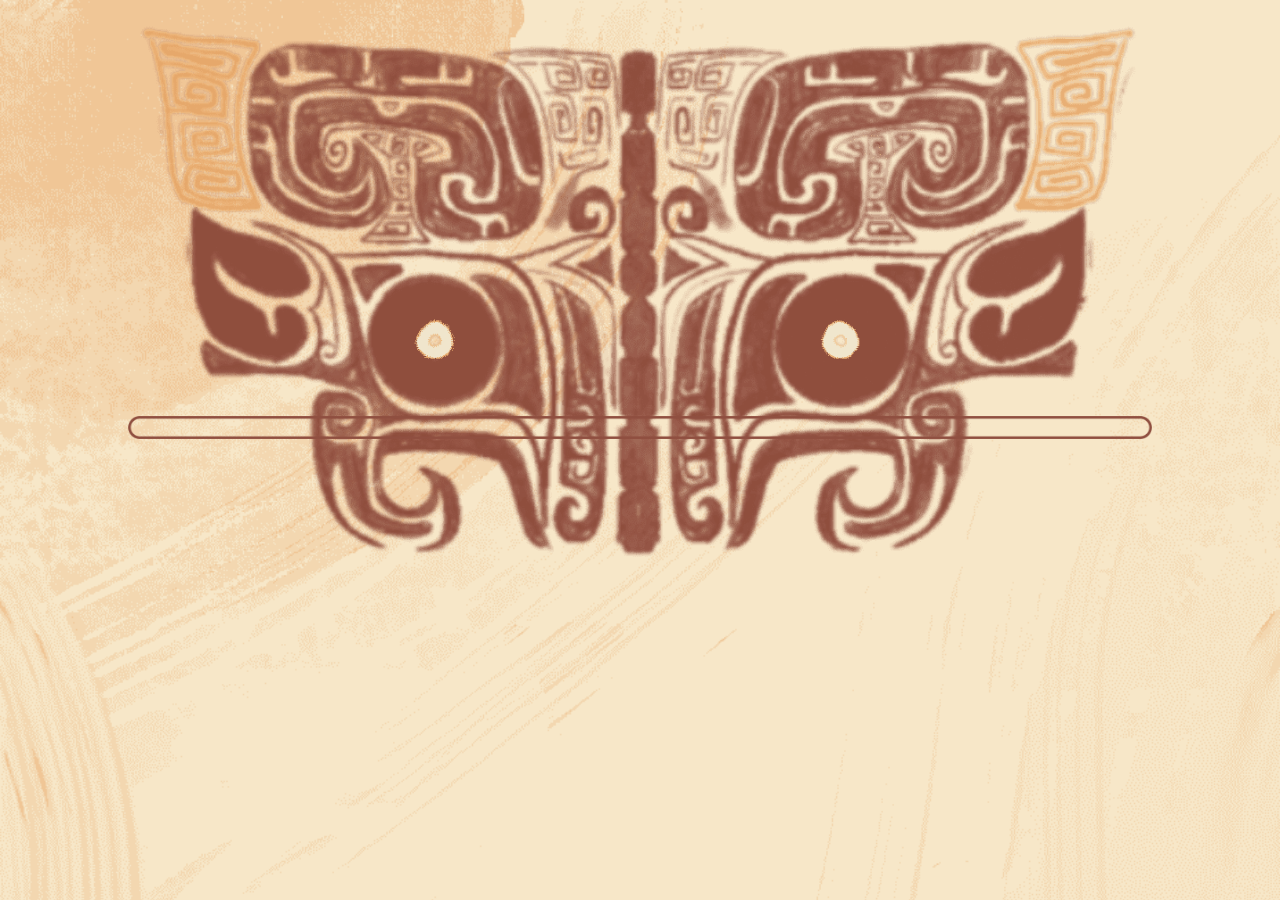
<file: index.html>
<!DOCTYPE html>
<html lang="en">
<head>
    <meta charset="UTF-8">
    <meta http-equiv="X-UA-Compatible" content="IE=edge">
    <meta name="viewport" content="width=device-width, initial-scale=1.0">
    <title> 海丝之路 </title>

    <style>
    	#main{
			position: absolute;
			top: 0;
			left: 0;
			width: 100%;
			height: 100%;
			/* display: none; */
			overflow: hidden;
			-webkit-background-size: cover !important;
			-moz-background-size: cover !important;
			-o-background-size: cover !important;
			background-size: cover !important;
			/* width:100%;
    		height:100%;
    		margin:auto; */
			/* text-align: center; */
    		background:url("res_index/bg.png") no-repeat;   		
    	}
		
		
		
		/* #text_1{
			position: absolute;
			margin:auto;
			
		} */
		
		#progress_empty{
			position: absolute;
			left: 0;
			right: 0;
			top: -5%;
			bottom: 0;
			margin: auto;
			z-index: 2;
			width: 80%;
			/* height: 100%; */
			
			align-items: center;
			
		}
		#progress_full{
			position: absolute;
			left: 0;
			right: 0;
			top: -5%;
			bottom: 0;
			margin: auto;
			z-index: 1;
			width: 80%;
			/* height: 100%; */
			transform: scaleX(0);
			align-items: center;
			transition:all 3.5s ease;
		}
		
		#icon{
			position: absolute;
			left: 0;
			right: 0;
			top: -32%;
			bottom: 0;
			margin: auto;
			z-index: 1;
			width: 100%;
			/* height: 100%; */
			/* ransform: scaleX(0); */
			align-items: center;
		}
		
		#open_1{
			position: absolute;
			left: 0;
			right: 0;
			top: 0;
			bottom: 0;
			margin: auto;
			z-index: 2;
			width: 100%; 
			height: 100%;
			
			align-items: center;
			display: none;
		}
		#open_2{
			position: absolute;
			left: 0;
			right: 0;
			top: 0;
			bottom: 0;
			margin: auto;
			z-index: 1;
			width: 100%; 
			height: 100%;			
			align-items: center;
			display: none;
		}
		
		#open_3{
			position: absolute;
			left: 0;
			right: 0;
			top: 0;
			bottom: 0;
			margin: auto;
			z-index: 1;
			width: 100%; 
			height: 100%;			
			align-items: center;
			display: none;
		}
		
    </style>
    <link rel="stylesheet" href="css/main.css" type="text/css">
	<script type="text/javascript">
				
	           function change_1(){
					//alert(document.getElementsByClassName("progress_full").;
					document.getElementById("progress_full").style.transform="scaleX(1)";
					setTimeout("clear()", 3600);
	           }
			   
			   function clear(){
				   for(var i =0;i<document.getElementsByClassName("part_1").length;i++){
					   document.getElementsByClassName("part_1")[i].style.display="none";
				   }
				   
				   // document.getElementById("main").style.display="none";
					document.getElementById("open_1").style.display="inline";
			   }
			   
			   function change_2(){
				   // alert("1");
				   document.getElementById("open_1").style.display="none";
				   // document.getElementById("main").style.background="none";
				   document.getElementById("open_2").style.display="inline";
				   // document.getElementById("open_2").style.zIndex=3;
				   setTimeout("change_3()", 1100);
			   }
			   
			   function change_3(){
				   document.getElementById("main").style.background="url('res_index/finish.png') no-repeat";
				   document.getElementById("open_2").style.display="none";
				    
				   document.getElementById("open_3").style.display="inline";
				   setTimeout(run_game(),2000);
			   }
			
				function  run_game(){
					location.replace("game_1.html");
				}
	          // function reset(){
	          //   document.getElementsByClassName('progress_full')[0].style.transform="scaleX(0)";
	          // }
	         
	</script>
</head>
<body>
    <div id="main">
		<!-- <img src="res/bg.png"  class="bg" /> -->
		<img src="res_index/progress_empty.png"  id="progress_empty" class="part_1"/>
		<img src="res_index/progress_full.png"  id="progress_full" class="part_1"/>
		<img src="res_index/icon.png"  id="icon" class="part_1" onclick="change_1()"/>
		<img src="res_index/open_1.png"  id="open_1" class="part_2" onclick="change_2()"/>
		<img src="res_index/open_2.gif" id="open_2" class="part_2"/>
		<img src="res_index/open_3.gif" id="open_3" class="part_3" />
    	<!-- <h1 id="text_1" class="part_1">网页布局-图片设为背景</h1> -->
    	
    	</div>
    </div>
</body>
</html>
</file>
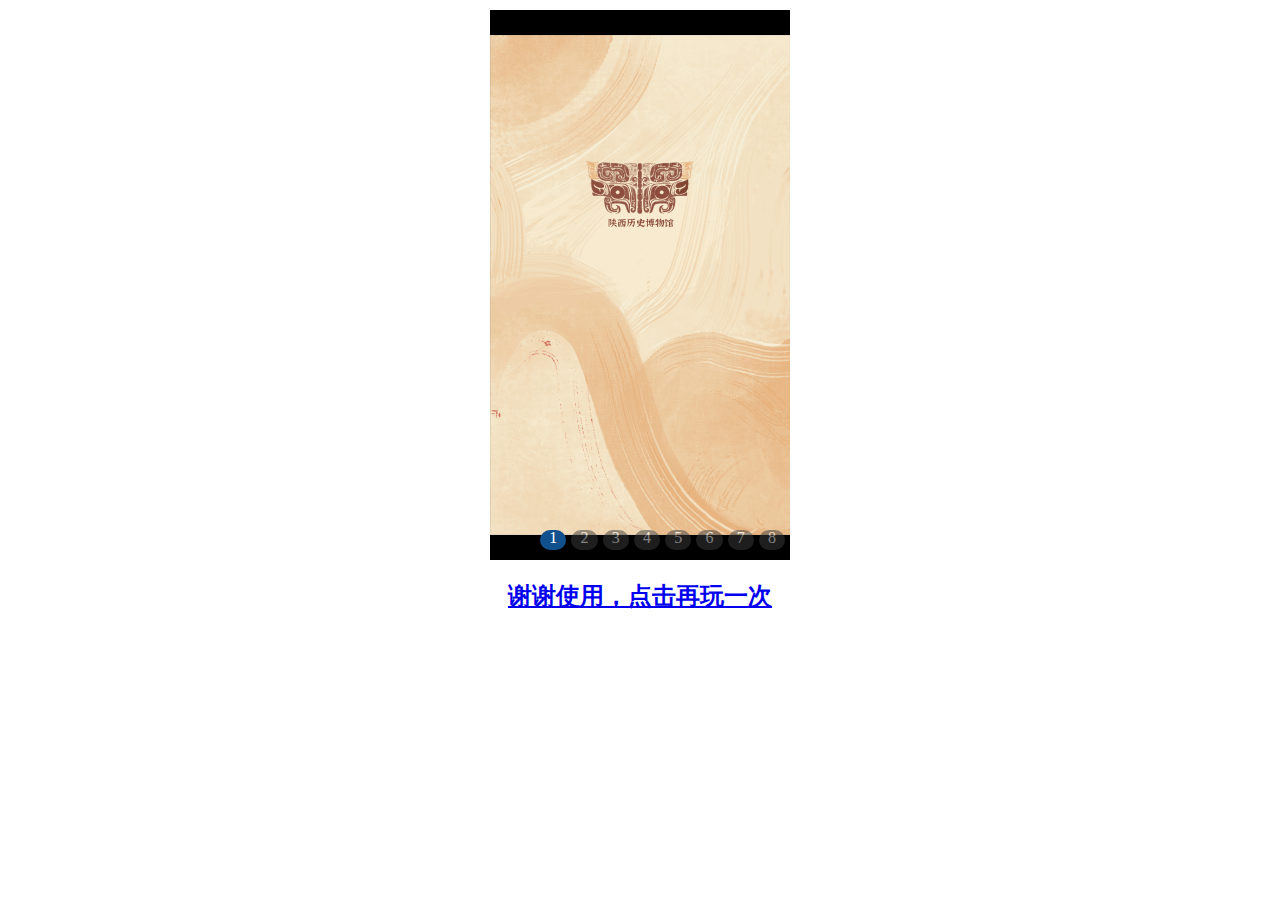
<file: End.html>
<!DOCTYPE html>
<html lang="en">
<head>
	<meta name="viewport" content="width=device-width,initial-scale=1.0,maximum-scale=1.0,minimum-scale=1.0,user-scalable=no">

    <meta charset="UTF-8">
    <title>结束页面</title>
    <style type="text/css">
        #txt{
            text-align: center;
            justify-items: center;

        }
        #txt1{
            text-align: center;
            justify-items: center;
            font-size: 30px;
            margin: 0 35%;
        }
        .btn_list
        {
            position: absolute;
            bottom: 10px;
            width:100%;
        }
        #view_box
        {
            position:relative;

            width:300px;
            height:550px;
            margin:10px auto;

            background-color:#000000;
            background-image:url("res/js0.png");
            background-position:center;
            background-repeat:no-repeat;
            background-size:300px 500px;
        }
        ul{
            list-style-type:none;
            width:250px;
            margin:0px auto;

            display:flex;
            align-items:center;
        }
        li{
            background-color:#3D3D3D;
            color:#ffffff;

            width:30px;
            height:20px;
            line-height:15px;
            margin-left:5px;
            text-align:center;

            border-radius:30px;
            cursor:pointer;
            opacity:0.5;
        }
        li:nth-of-type(1){
            background-color:#10508D;
            opacity:1;
        }
    </style>

    <script type="text/javascript">
        var index = 1;//图片id
        window.onload = function(){

            //给li添加鼠标点击事件
            for(var i=1;i<=8;i++){
                document.getElementById("li"+i).onclick = function(){
                    index = this.innerHTML;
                    setAnimate();
                }
            }
            //添加滚轮事件
            document.addEventListener('DOMMouseScroll',mousewheel,false);//firefox
            window.onmousewheel = mousewheel;//chrome

            //移动端触屏
            var startX, startY;
            document.addEventListener('touchstart',function (e) {
                //开始触屏
                startX = e.changedTouches[0].pageX;
                startY = e.changedTouches[0].pageY;
            }, false);
            document.addEventListener('touchend',function (e) {
                //结束触屏
                var endX, endY;
                endX = e.changedTouches[0].pageX;
                endY = e.changedTouches[0].pageY;

                if(endX > startX){
                    index--;//向左
                }
                else if(endX < startX){
                    index++;//向右
                }
                setAnimate();
            },false);
        }

        //滚轮事件调用函数
        function mousewheel(e){
            e.preventDefault();//通知浏览器不执行默认的动作

            if(e.wheelDelta){
                //IE/Opera/Chrome
                if(e.wheelDelta < 0){
                    //下
                    index++;
                }
                else{
                    //上
                    index--;
                }
            }
            else if(e.detail){
                //Firefox
                if(e.detail < 0){
                    //上
                    index--;
                }
                else{
                    //下
                    index++;
                }
            }
            setAnimate();
        }

        //切换图片
        function setAnimate(){
            if(index > 8){
                index = 8;
            }
            if(index < 1){
                index = 1;
            }

            //设置view_box背景图片
            document.getElementById("view_box").style.backgroundImage = "url('res/js"+(index-1)+".png')";

            //设置li背景色
            for(var i=1;i<=8;i++){
                document.getElementById("li"+i).style.backgroundColor = "#3D3D3D";
                document.getElementById("li"+i).style.opacity = 0.5;
            }
            document.getElementById("li"+index).style.backgroundColor = "#10508D";
            document.getElementById("li"+index).style.opacity = 1;
        }

    </script>
</head>
<body>



<div id="view_box">
    <div class="btn_list">
        <ul>
            <li id="li1">1</li>
            <li id="li2">2</li>
            <li id="li3">3</li>
            <li id="li4">4</li>
            <li id="li5">5</li>
            <li id="li6">6</li>
            <li id="li7">7</li>
            <li id="li8">8</li>
        </ul>

    </div>


</div>
    <div id="txt">
        <h2><a href="main.html">谢谢使用，点击再玩一次</a></h2>
    </div>



</body>
</html>
</file>
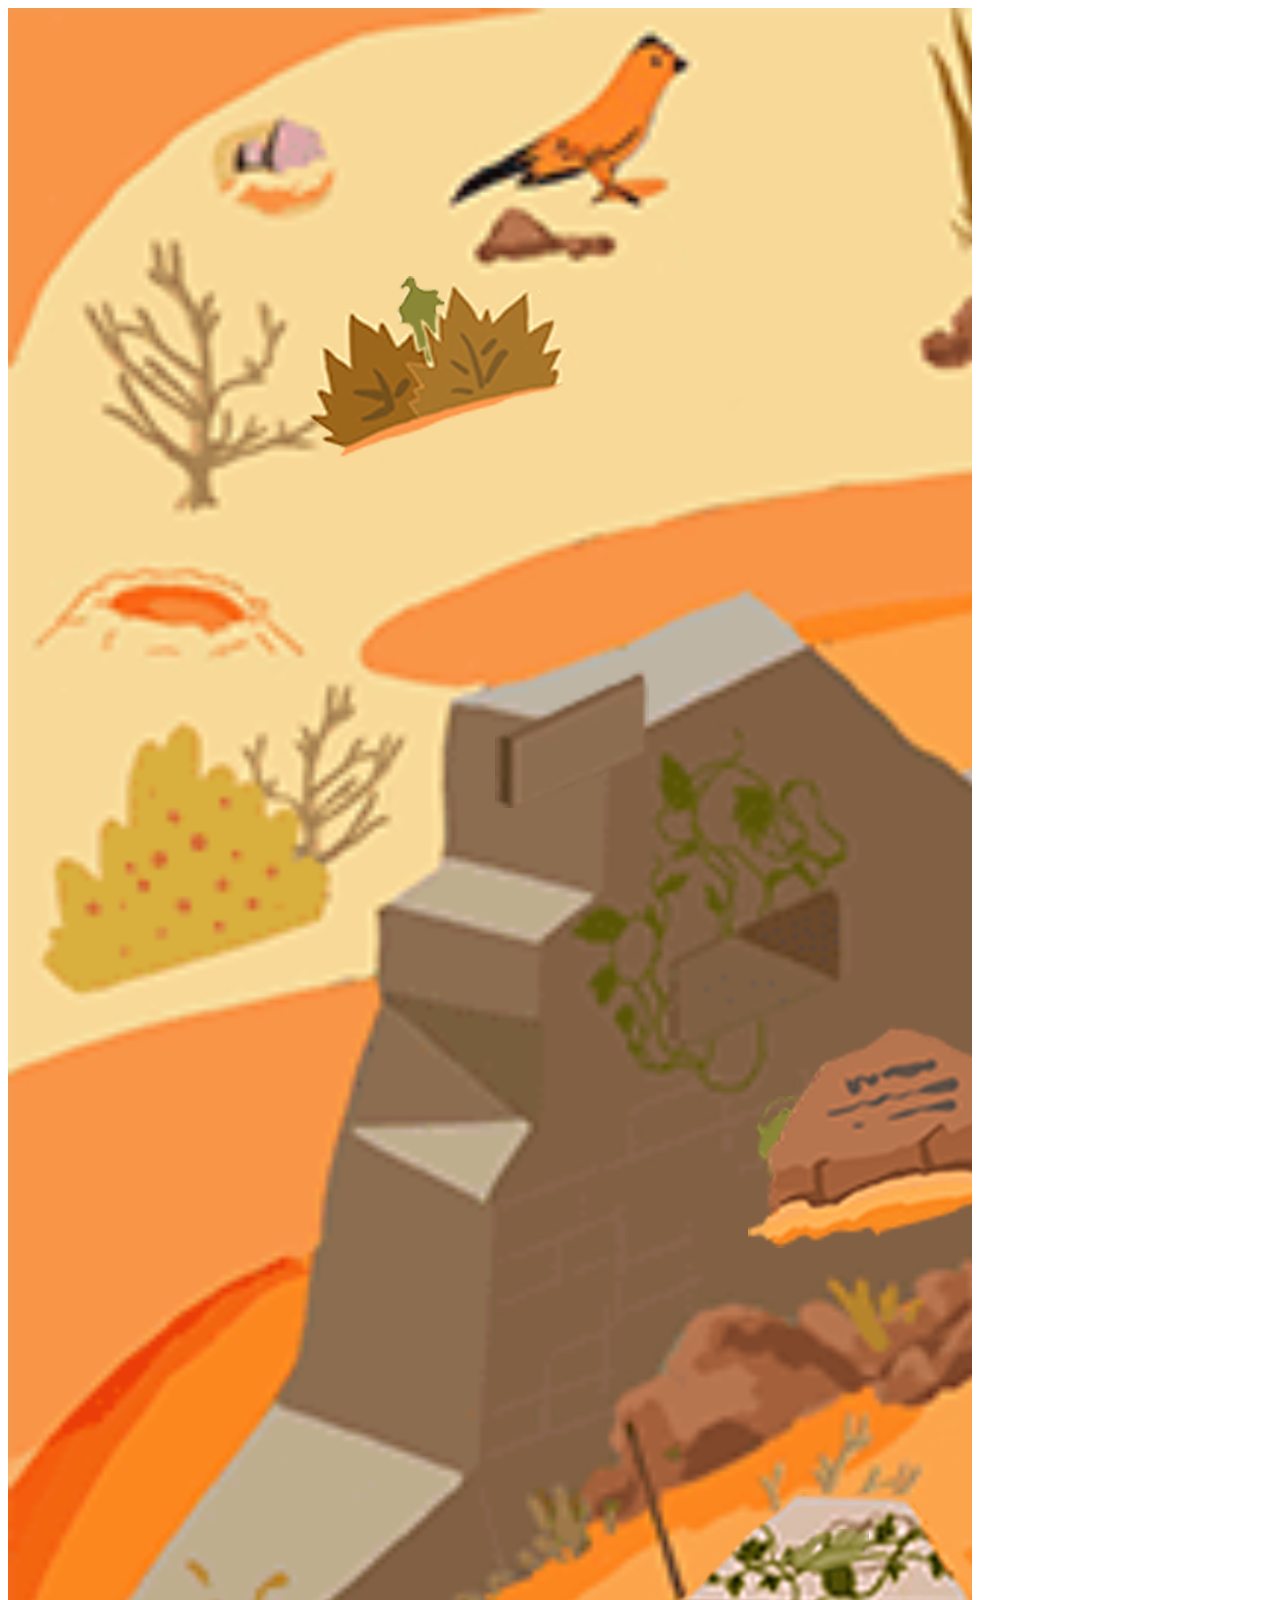
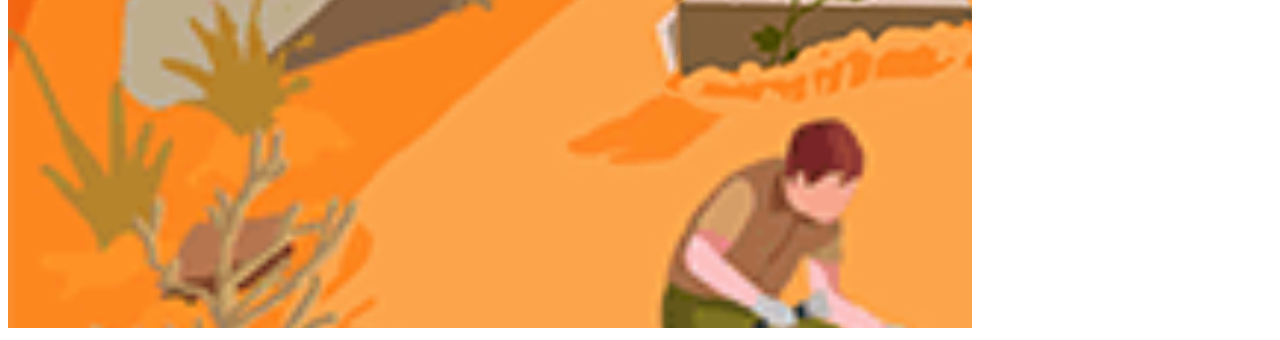
<file: game_1.html>
<!DOCTYPE html>
<html>
	<head>
		<meta charset="utf-8" />
		<title>寻宝游戏</title>
		<style>
		</style>
	</head>
	
	<script src="js/pixi.min.js"></script>
	<body>
		<script typec="text/javascript">
		var winWidth = 0;
		var winHeight = 0;
		function findDimensions() //函数：获取尺寸
		{
		//获取窗口宽度
		if (window.innerWidth)
		winWidth = window.innerWidth;
		else if ((document.body) && (document.body.clientWidth))
		winWidth = document.body.clientWidth;
		//获取窗口高度
		if (window.innerHeight)
		winHeight = window.innerHeight;
		else if ((document.body) && (document.body.clientHeight))
		winHeight = document.body.clientHeight;
		//通过深入Document内部对body进行检测，获取窗口大小
		if (document.documentElement  && document.documentElement.clientHeight && document.documentElement.clientWidth)
		{
		winHeight = document.body.clientHeight;
		winWidth = document.body.clientWidth;
		}
		//alert(winHeight+"\n"+winWidth);
		}
		
		findDimensions();
		
		
		var loading_flag=0;
		var count_flag_1=0;
		var bg_flag=0;
		var info_flag=0;
		var relics_count=0;
		
		
		var app = new PIXI.Application({width:964, height:1920, backgroundColor: 0xFFFFFF});
		document.body.appendChild(app.view);
		
		var container = new PIXI.Container();
		app.stage.addChild(container);
		container.x=0;
		container.y=0;
		container.scale.x=winWidth/1120;
		container.scale.y=winWidth/1120;
		

		var bg = new PIXI.Sprite.from("img/bg.png");
		bg.x=0;
		bg.y=0;
		bg.interactive = true;
		bg.scale.x=winWidth/242;
		bg.scale.y=winWidth/242;
		bg
		        .on('pointerdown',BgMove_1)
		        .on('pointerup', BgMove_2)
				.on('pointermove', BgMove_3);
		container.addChild(bg);
		
		var object_1 = new PIXI.Sprite.from("img/13.png");
		object_1.anchor.set(0.5,0.5);
		object_1.x=695;
		object_1.y=1000;
		object_1.scale.set(0.13);
		object_1.interactive = true;
		object_1.on("tap",transfer_1);
		container.addChild(object_1);
		
		
	
		var object_2 = new PIXI.Sprite.from("img/14.png");
		object_2.anchor.set(0.5,0.5);
		object_2.x=790;
		object_2.y=1000;
		object_2.scale.set(0.4);
		container.addChild(object_2);
		
		var object_3 = new PIXI.Sprite.from("img/9.png");
		object_3.anchor.set(0.5,0.5);
		object_3.x=2085;
		object_3.y=60;
		object_3.scale.set(0.3);
		container.addChild(object_3);
		
		var object_4 = new PIXI.Sprite.from("img/10.png");
		object_4.anchor.set(0.5,0.5);
		object_4.x=2095;
		object_4.y=58;
		object_4.scale.set(0.1);
		object_4.interactive = true;
		container.addChild(object_4);

		
		var object_6 = new PIXI.Sprite.from("img/15.png");
		object_6.anchor.set(0.5,0.5);
		object_6.x=365;
		object_6.y=288;
		object_6.scale.set(0.2);
		object_6.interactive = true;
		container.addChild(object_6);
		
		
		var object_5 = new PIXI.Sprite.from("img/16.png");
		object_5.anchor.set(0.5,0.5);
		object_5.x=385;
		object_5.y=317;
		object_5.scale.set(0.3);
		object_5.rotation=-0.05;
		container.addChild(object_5);
		
		
		
		var object_7 = new PIXI.Sprite.from("img/5.png");
		object_7.anchor.set(0.5,0.5);
		object_7.x=3415;
		object_7.y=300;
		object_7.scale.set(0.43);
		container.addChild(object_7);
		
		
		
		var object_8 = new PIXI.Sprite.from("img/6.png");
		object_8.anchor.set(0.5,0.5);
		object_8.x=3445;
		object_8.y=228;
		object_8.scale.set(0.12);
		object_8.interactive = true;
		container.addChild(object_8);
		
		
		var object_10 = new PIXI.Sprite.from("img/11.png");
		object_10.anchor.set(0.5,0.5);
		object_10.x=1752;
		object_10.y=875;
		object_10.scale.set(0.13);
		object_10.interactive = true;
		container.addChild(object_10);
		
		var object_9 = new PIXI.Sprite.from("img/12.png");
		object_9.anchor.set(0.5,0.5);
		object_9.x=1765;
		object_9.y=960;
		object_9.scale.set(0.39);
		container.addChild(object_9);
		
		var object_12 = new PIXI.Sprite.from("img/7.png");
		object_12.anchor.set(0.5,0.5);
		object_12.x=3405;
		object_12.y=1452;
		object_12.scale.set(0.14);
		object_12.interactive = true;
		container.addChild(object_12);
		
		 
		
		var object_11 = new PIXI.Sprite.from("img/8.png");
		object_11.anchor.set(0.5,0.5);
		object_11.rotation=3.14;
		object_11.x=3412;
		object_11.y=1470;
		object_11.scale.set(0.17);
		container.addChild(object_11);
		
		
		var object_13 = new PIXI.Sprite.from("img/17.png");
		object_13.anchor.set(0.5,0.5);
		object_13.x=685;
		object_13.y=1460;
		object_13.scale.set(0.5);
		container.addChild(object_13);
		
		
		
		var object_14 = new PIXI.Sprite.from("img/2.png");
		object_14.anchor.set(0.5,0.5);
		object_14.x=725;
		object_14.y=1368;
		object_14.scale.set(0.1);
		object_14.interactive = true;
		container.addChild(object_14);
		
		
		var object_16 = new PIXI.Sprite.from("img/3.png");
		object_16.anchor.set(0.5,0.5);
		object_16.x=495;
		object_16.y=658;
		object_16.scale.set(0.1);
		object_16.interactive = true;
		container.addChild(object_16);
		
		var object_15 = new PIXI.Sprite.from("img/4.png");
		object_15.anchor.set(0.5,0.5);
		object_15.x=500;
		object_15.y=655;
		object_15.scale.set(0.23);
		container.addChild(object_15);
		
		var ground = new PIXI.Sprite.from("img/ground.png");
		ground.x=1470;
		ground.y=1620;
		ground.rotation=-0.5;
		ground.scale.x=1.65;
		ground.scale.y=1.85;
		ground.alpha=0;
		ground.interactive=true;
		ground.on("tap",tip)
		container.addChild(ground);
		
		var tip_no = new PIXI.Sprite.from("img/tip/tip_no.png");
		tip_no.x=1250;
		tip_no.y=200;
		tip_no.scale.set(0.5);
		tip_no.interactive=true;
		tip_no.on("tap",tip_no_exit)
		// container.x=-1000;

		
		
		
		for(var i =0;i<8;i++){
			var Vacancy = new PIXI.Sprite.from("img/lattice.png");
			Vacancy.anchor.set(0.5,0.5);
			Vacancy.x=i*220+150;
			Vacancy.y=2050;
			Vacancy.scale.set(0.25);
			container.addChild(Vacancy);
		}
		
		var relics=[];
		
		for(var i =0;i<8;i++){
			var temp = new PIXI.Sprite.from("img/2/relics_"+(i+1)+".png");
			temp.anchor.set(0.5,0.5);
			temp.x=i*220+150;
			temp.y=2030;
			temp.scale.set(1);
			relics.push(temp);
			//container.addChild(relics[i]);
		}
		
		
		
		
		var black = new PIXI.Sprite.from("img/info/black.png");
		black.x=0;
		black.y=0;
		black.scale.set(1.35);
		black.alpha=0;
		black.interactive=true;
		black.on("tap",loading_flag_change);
		container.addChild(black);


		var black_1 = new PIXI.Sprite.from("img/info/black_1.png");
		black_1.x=0;
		black_1.y=0;
		black_1.scale.set(0.61);
	
		
		var tip_1 = new PIXI.Sprite.from("img/info/tip_1.png");
		tip_1.x=606;
		tip_1.y=1030;
		tip_1.scale.set(0.41);
		

		var tip_3 = new PIXI.Sprite.from("img/info/tip_3.png");
		tip_3.x=500;
		tip_3.y=1040;
		tip_3.scale.set(0.87);
		
		var tip_2 = new PIXI.Sprite.from("img/info/tip_2.png");
		tip_2.x=765;
		tip_2.y=940;
		tip_2.scale.set(0.87);
		
		var info_bg = new PIXI.Sprite.from("img/info/info_bg.png")
		info_bg.x=80;
		info_bg.y=80;
		info_bg.scale.set(0.6);
		//container.addChild(info_bg);
		
		var Cam = new PIXI.Sprite.from("img/info/Cam.png")
		Cam.x=125;
		Cam.y=120;
		Cam.scale.set(0.7);
		Cam.interactive = true;
		
		//container.addChild(Cam);
		
		var Exit = new PIXI.Sprite.from("img/info/Exit.png")
		Exit.x=900;
		Exit.y=120;
		Exit.scale.set(0.7);
		Exit.interactive = true;
		Exit.on("tap",exit);
		//container.addChild(Exit);
		
		var button_1_1 = new PIXI.Sprite.from("img/info/button_1_1.png")
		button_1_1.x=160;
		button_1_1.y=1670;
		button_1_1.scale.set(0.6);
		button_1_1.interactive = true;
		button_1_1.on("tap",info_1_1);
		//container.addChild(button_1_1);
		
		var button_1_2 = new PIXI.Sprite.from("img/info/button_1_2.png")
		button_1_2.x=160;
		button_1_2.y=1670;
		button_1_2.scale.set(0.6);
		button_1_2.interactive = true;
		button_1_2.on("tap",info_1_1);
		//container.addChild(button_1_2);
		
		var button_2_1 = new PIXI.Sprite.from("img/info/button_2_1.png")
		button_2_1.x=620;
		button_2_1.y=1670;
		button_2_1.scale.set(0.6);
		button_2_1.interactive = true;
		button_2_1.on("tap",info_1_2);
		//container.addChild(button_2_1);
		
		var button_2_2 = new PIXI.Sprite.from("img/info/button_2_2.png")
		button_2_2.x=620;
		button_2_2.y=1670;
		button_2_2.scale.set(0.6);
		button_2_2.interactive = true;
		button_2_2.on("tap",info_1_2);
		//container.addChild(button_2_2);
		
		
		
		
		var info=[];
		
		for(var i=0;i<=15;i++){
			var temp = new PIXI.Sprite.from("img/info/1/info_"+(i+1)+".png");
			//temp.anchor.set(0.5,0.5);
			temp.scale.set(0.73);
			temp.x=165;
			temp.y=210;
			info.push(temp);
			//container.addChild(info[i]);
		}
		
		
		//container.addChild(info[10]);
		

		
		app.ticker.add(loading);
		
		

		function BgMove_1(event){
			if(bg_flag==1){
				this.dragging = true;
				this.data = event.data;
				this.oldPosition = this.data.getLocalPosition(this.parent);
			}
		}
		function BgMove_2(){
			if(bg_flag==1){
				this.dragging = false;
				this.data = null;
			}
			
		
		}
		function BgMove_3() {
			if(bg_flag==1){
				if (this.dragging) {
				    const newPosition = this.data.getLocalPosition(this.parent);
				    if(newPosition.x-this.oldPosition.x>0 && container.x<=-10){
						container.x += Math.abs(newPosition.x-this.oldPosition.x);
					}
					if(newPosition.x-this.oldPosition.x<0 && container.x>=-2240){
						container.x -= Math.abs(newPosition.x-this.oldPosition.x);
					}
				    // this.y += newPosition.y-this.oldPosition.y;
				}
			}
		    
		}
		
		function test(){
			alert("ok");
		}
		
		function loading_flag_change(){
			loading_flag=1;
		}
		
		function loading(){
			if(loading_flag==1){
				black.alpha+=0.01;
				if(black.alpha>=1){
					loading_flag=2;
				}
			}
			if(loading_flag==2){
				black.alpha-=0.01;
				if(black.alpha<=0.6){
					container.removeChild(black);
					container.addChild(black_1);
					container.addChild(tip_2);
					container.addChild(tip_3);
					container.addChild(tip_1);
					loading_flag=3;
				}	
			}
			if(loading_flag==3){
				count_flag_1++;
				if(count_flag_1%6==0){
					tip_3.visible=!tip_3.visible;
				}
			}
			
		}
		
		
		function clearstart(){
			app.ticker.remove(loading);
			container.removeChild(black_1);
			container.removeChild(tip_2);
			container.removeChild(tip_3);
			container.removeChild(tip_1);

			object_4.on("tap",transfer_2);
			object_6.on("tap",transfer_3);
			object_8.on("tap",transfer_4);
			object_10.on("tap",transfer_5);
			object_12.on("tap",transfer_6);
			object_14.on("tap",transfer_7);
			object_16.on("tap",transfer_8);
		}
		
		
		function info_1_1(){
			clearstart();

			container.addChild(info_bg);
			container.addChild(info[info_flag]);
			container.addChild(Exit);
			container.addChild(Cam);
			container.addChild(button_1_1);
			container.addChild(button_2_2);
				
		}
		
		function info_1_2(){
			container.removeChild(info[info_flag]);
			container.removeChild(button_1_1);
			container.removeChild(button_2_2);
			container.addChild(info[info_flag+1]);
			container.addChild(button_1_2);
			container.addChild(button_2_1);
		}
		
		function exit(){
			container.removeChild(info[info_flag]);
			container.removeChild(button_1_1);
			container.removeChild(button_2_2);
			container.removeChild(info[info_flag+1]);
			container.removeChild(button_1_2);
			container.removeChild(button_2_1);
			container.removeChild(info_bg);
			container.removeChild(Exit);
			container.removeChild(Cam);
			container.addChild(relics[(info_flag/2)]);
			bg_flag=1;
		}
		
		function transfer_1(){
			bg_flag=2;
			info_flag=0;
			info_1_1();
			relics_count+=1;
			container.removeChild(object_1);
		}
		
		function transfer_2(){
			bg_flag=2;
			info_flag=2;
			info_1_1();
			container.x=0;
			relics_count+=1;
			container.removeChild(object_4);
		}
		
		function transfer_3(){
			bg_flag=2;
			info_flag=4;
			info_1_1();
			container.x=0;
			relics_count+=1;
			container.removeChild(object_6);
		}
		
		function transfer_4(){
			bg_flag=2;
			info_flag=6;
			info_1_1();
			container.x=0;
			relics_count+=1;
			container.removeChild(object_8);
		}
		
		function transfer_5(){
			bg_flag=2;
			info_flag=8;
			info_1_1();
			container.x=0;
			relics_count+=1;
			container.removeChild(object_10);
		}
		
		function transfer_6(){
			bg_flag=2;
			info_flag=10;
			info_1_1();
			container.x=0;
			relics_count+=1;
			container.removeChild(object_12);
		}
		
		function transfer_7(){
			bg_flag=2;
			info_flag=12;
			info_1_1();
			container.x=0;
			relics_count+=1;
			container.removeChild(object_14);
		}
		
		function transfer_8(){
			bg_flag=2;
			info_flag=14;
			info_1_1();
			container.x=0;
			relics_count+=1;
			container.removeChild(object_16);
		}
		
		function tip(){
			if(relics_count==128){
				location.replace("game_2.html");
			}
			else{
				container.addChild(tip_no);
				container.x=-1000;
				bg_flag=2;
			}
			
		}
		
		function tip_no_exit(){
			container.removeChild(tip_no);
			bg_flag=1;
		}
		
		
		
		
		</script>
		
		
	</body>
</html>
</file>
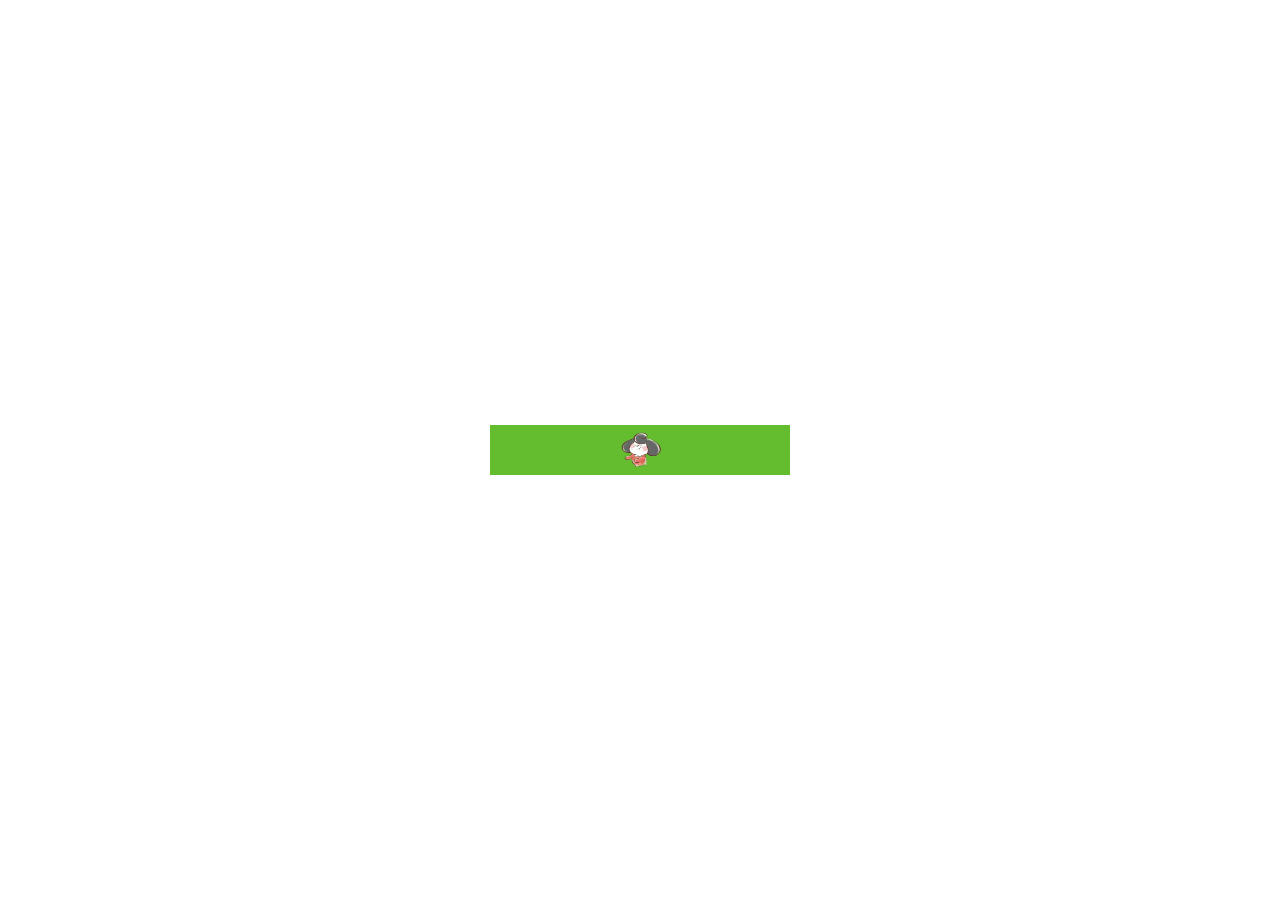
<file: game_2.html>
<!DOCTYPE html>
<html lang="en">
<head>
	<meta name="viewport" content="width=device-width,initial-scale=1.0,maximum-scale=1.0,minimum-scale=1.0,user-scalable=no">

    <meta charset="UTF-8">
    <title>海丝之路小游戏</title>
    <style type="text/css">
		 *{
            
        }
        .barDiv
        {
            width: 300px;
           
        }
        .bar
        {
			width: 300px;
            background-color: #DDDDDD;
             position: absolute;
            top: 50%;
            left: 50%;
            -webkit-transform: translate(-50%, -50%);
            -moz-transform: translate(-50%, -50%);
            -ms-transform: translate(-50%, -50%);
            -o-transform: translate(-50%, -50%);
            transform: translate(-50%, -50%);
		}
        #greenBar
        {
            width: 0%;
            height: 50px;
            transition: all 10s ease;
            text-align: center;
            animation: ;
        }

        #msg_div{
        	margin-top: 10px;
            height: 80px;
            text-align: center;
        }
        #box_div{
            height: 50px;
            text-align: center;
        }
        #img1{
            animation: action 1s linear infinite;
        }
        @keyframes action {
            25%{opacity: 0.5}
            50%{opacity: 0.1}
            75%{opacity: 0.5}
            100%{opacity: 0.9}

        }

    </style>
	<script type="text/javascript" src="js/jquery.min.js"></script>
    <script type="text/javascript">
        $(function(){
        	$("#greenBar").css("background-color"," #64BD2E");
        	$("#greenBar").css("width"," 100%");
        })
        $(document).ready(function(){
          setTimeout("location.replace('main.html');",8000);
      });
        
        
    </script>

</head>
<body>




    <div class="barDiv">

        <div class="bar">
            <div id="greenBar" >
                <img id = "img1" src="res/rw.png" width="50" height="50">
            </div>
        </div>

    </div>



</body>
</html>
</file>
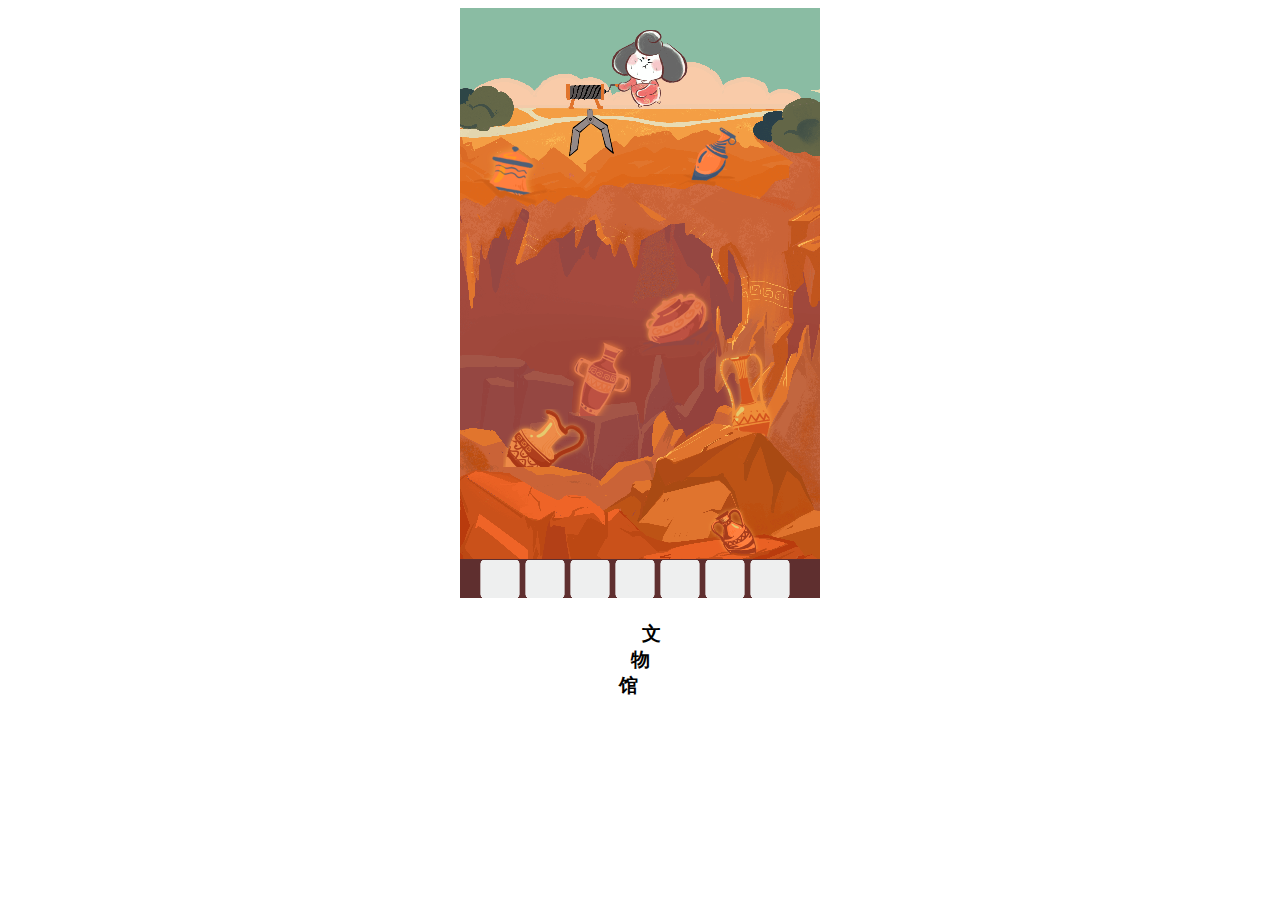
<file: main.html>
<!DOCTYPE html>
<html lang="en">
<head>
	<meta name="viewport" content="width=device-width,initial-scale=1.0,maximum-scale=1.0,minimum-scale=1.0,user-scalable=no">
    <meta charset="UTF-8">
    <title>游戏寻宝界面</title>
    <style type="text/css">

        *{
            position: relative;
            justify-items: center;
            text-align: center;
        }

        #myDiv{
            width: 100px;
        }
        #d{
            text-align: center;
            margin: 0 auto;
        }
        #world{
            text-align: center;
            margin: 0 39%;
        }

		img {width: 100%;} 

    </style>
    
    
    <script type="text/javascript" src="js/jquery.min.js"></script>
    
    <script type="text/javascript">
    	var j=0;
    	
    	function las()
    	{
    		document.getElementById("world").href="End.html";
    	}
    	
    </script>
    
    
</head>
<body>



<script src="js/pixi.min.js"></script>

    <div id="myDiv">
        <script>
        var app = new PIXI.Application({width:360, height:590, backgroundColor: 0xFFFFFF});
        document.body.appendChild(app.view);

       

		
		var container = new PIXI.Container();
		app.stage.addChild(container);
		container.x=0;
		container.y=0;
		
		
		//添加元素
		var bj = new PIXI.Sprite.from("res/bj.png");
		container.addChild(bj);
		bj.scale.set(0.145,0.135);
		
		
		gzx = 132;
		gzy = 125;
		

        var gz1 = new PIXI.Sprite.from("res/gz1.png");
        container.addChild(gz1);
        gz1.anchor.set(0.5,0.5);
        gz1.scale.set(0.1,0.1);
        gz1.x=290;
        gz1.y=390;
        var gz11 = new PIXI.Sprite.from("res/gz11.png");
        container.addChild(gz11);
        gz11.anchor.set(0.5,0.5);
        gz11.scale.set(0.15,0.15);
        gz11.x=290;
        gz11.y=390;
        gz11.visible=false;


        var gz3 = new PIXI.Sprite.from("res/gz3.png");
        container.addChild(gz3);
        gz3.anchor.set(0.5,0.5);
        gz3.scale.set(0.07,0.07);
        gz3.x=250;
        gz3.y=160;
        var gz33 = new PIXI.Sprite.from("res/gz33.png");
        container.addChild(gz33);
        gz33.anchor.set(0.5,0.5);
        gz33.scale.set(0.07,0.07);
        gz33.x=250;
        gz33.y=160;
        gz33.visible=false;


        var gz4 = new PIXI.Sprite.from("res/gz4.png");
        container.addChild(gz4);
        gz4.anchor.set(0.5,0.5);
        gz4.scale.set(0.08,0.08);
        gz4.x=280;
        gz4.y=520;
        var gz44 = new PIXI.Sprite.from("res/gz44.png");
        container.addChild(gz44);
        gz44.anchor.set(0.5,0.5);
        gz44.scale.set(0.45,0.45);
        gz44.x=280;
        gz44.y=520;
        gz44.visible=false;



        var gz5 = new PIXI.Sprite.from("res/gz5.png");
        container.addChild(gz5);
        gz5.anchor.set(0.5,0.5);
        gz5.scale.set(0.1,0.1);
        gz5.x=60;
        gz5.y=180;
        var gz55 = new PIXI.Sprite.from("res/gz55.png");
        container.addChild(gz55);
        gz55.anchor.set(0.5,0.5);
        gz55.scale.set(0.1,0.1);
        gz55.x=60;
        gz55.y=180;
        gz55.visible=false;



        var gz6 = new PIXI.Sprite.from("res/gz6.png");
        container.addChild(gz6);
        gz6.anchor.set(0.5,0.5);
        gz6.scale.set(0.08,0.08);
        gz6.x=220;
        gz6.y=320;
        var gz66 = new PIXI.Sprite.from("res/gz66.png");
        container.addChild(gz66);
        gz66.anchor.set(0.5,0.5);
        gz66.scale.set(0.08,0.08);
        gz66.x=220;
        gz66.y=320;
        gz66.visible=false;



        var gz7 = new PIXI.Sprite.from("res/gz7.png");
        container.addChild(gz7);
        gz7.anchor.set(0.5,0.5);
        gz7.scale.set(0.1,0.1);
        gz7.x=85;
        gz7.y=430;
        var gz77 = new PIXI.Sprite.from("res/gz77.png");
        container.addChild(gz77);
        gz77.anchor.set(0.5,0.5);
        gz77.scale.set(0.1,0.1);
        gz77.x=85;
        gz77.y=430;
        gz77.visible=false;


        var gz8 = new PIXI.Sprite.from("res/gz8.png");
        container.addChild(gz8);
        gz8.anchor.set(0.5,0.5);
        gz8.scale.set(0.1,0.1);
        gz8.x=140;
        gz8.y=370;
        var gz88 = new PIXI.Sprite.from("res/gz88.png");
        container.addChild(gz88);
        gz88.anchor.set(0.5,0.5);
        gz88.scale.set(0.1,0.1);
        gz88.x=140;
        gz88.y=370;
        gz88.visible=false;


        var gz = new PIXI.Sprite.from("res/gz.png");
        container.addChild(gz);
        gz.anchor.set(0.5,0.5);
        gz.scale.set(0.4,0.4);
        gz.x=gzx;
        gz.y=gzy;
        var bgz = new PIXI.Sprite.from("res/gz2.png");
        container.addChild(bgz);
        bgz.anchor.set(0.5,0.5);
        bgz.scale.set(0.4,0.4);
        bgz.x=gzx-5;
        bgz.y=gzy+5;
        bgz.visible=false;
		
		
		var sz = new PIXI.Sprite.from("res/sz.png");
		container.addChild(sz);
		sz.anchor.set(1,0);
		sz.scale.set(0.3,0.05);
		sz.x=125;
		sz.y=90;
		sz.visible=false;
		
		var ww = new Array();
		
		for(var i = 0;i<7;i=i+1)
		{
			var kg1 = new PIXI.Sprite.from("res/sj.png");
			ww[i]  = new PIXI.Sprite.from("res/"+(i+1)+".png");
			container.addChild(kg1);
			container.addChild(ww[i]);
			kg1.anchor.set(0.5,0.5);
			kg1.scale.set(0.06,0.06);
			
			ww[i].anchor.set(0.5,0.5);
			ww[i].scale.set(0.08,0.08);
			
			kg1.x=40+i*45;
			kg1.y=575;
			ww[i].x=40+i*45;
			ww[i].y=575;
			ww[i].visible=false;
		}
		
		

        //变量区
        var go1 = false;
        var go2 = false;
        var go3 = false;
        var go4 = false;
        var go5 = false;
        var go6 = false;
        var go7 = false;


        var back1 = false;
        var back2 = false;
        var back3 = false;
        var back4 = false;
        var back5 = false;
        var back6 = false;
        var back7 = false;



        var sj1 = false;
        var sj2 = false;
        var sj3 = false;
        var sj4 = false;
        var sj5 = false;
        var sj6 = false;
        var sj7 = false;




        //函数功能区
        app.ticker.add(animate);
        function animate()
        {
            fpz1();
            fpz2();
            fpz3();
            fpz4();
            fpz5();
            fpz6();
            fpz7();
            if(j===7)
            {
            	las();
            }
        }

        gz1.interactive=true;
        gz1.on("click",active1);
        gz1.on("touchstart",active1);
        function active1()
        {
            if(gz.x===132 && gz.y===125)
            {
                //gz.rotation = -0.5;
                sz.rotation = -0.5;
                go1=true;
                sz.visible=true;
            }
            //console.log(go1);
        }

        gz3.interactive=true;
        gz3.on("click",active2);
        gz3.on("touchstart",active2);
        function active2()
        {
            if(gz.x===132 && gz.y===125)
            {
                //gz.rotation=-0.7;
                 sz.rotation = -0.7;
                 sz.visible=true;
                go2=true;
            }
            //console.log(go2);
        }

        gz4.interactive=true;
        gz4.on("click",active3);
        gz4.on("touchstart",active3);
        function active3()
        {
            if(gz.x===132 && gz.y===125)
            {
                //gz.rotation=-0.3;
                go3=true;
                sz.rotation = -0.33;
                 sz.visible=true;
            }
            //console.log(go2);
        }

        gz5.interactive=true;
        gz5.on("click",active4);
        gz5.on("touchstart",active4);
        function active4()
        {
            if(gz.x===132 && gz.y===125)
            {
                //gz.rotation=0.8;
                go4=true;
                 sz.rotation =0.3;
                 //sz.visible=true;
            }
            //console.log(go2);
        }


        gz6.interactive=true;
        gz6.on("click",active5);
        gz6.on("touchstart",active5);
        function active5()
        {
            if(gz.x===132 && gz.y===125)
            {
                //gz.rotation=-0.3;
                go5=true;
                sz.rotation =-0.5;
                sz.visible=true;
            }
            //console.log(go2);
        }


        gz7.interactive=true;
        gz7.on("click",active6);
        gz7.on("touchstart",active6);
        function active6()
        {
            if(gz.x===132 && gz.y===125)
            {
                //gz.rotation=0.3;
                go6=true;
                sz.rotation =0.08;
                sz.visible=true;
            }
            //console.log(go2);
        }


        gz8.interactive=true;
        gz8.on("click",active7);
        gz8.on("touchstart",active7);
        function active7()
        {
            if(gz.x===132 && gz.y===125)
            {

                go7=true;
                sz.rotation =-0.08;
                sz.visible=true;
            }
            //console.log(go2);
        }


        function fpz1()
        {
            var g = gz1;
            var gg = gz11;
            if(go1)
            {
                if(gz.x!==g.x)gz.x=gz.x+0.8;
                if(gz.y!==g.y)
                {
                	gz.y=gz.y+1.5;
                	sz.scale.y=sz.scale.y+0.0035;
                }
                bgz.x=gz.x;
                bgz.y=gz.y;

                if(g.y-gz.y<=20 && g.y-gz.y>=0)
                {

                    gz.visible=false;
                    bgz.visible=true;
                    back1=true;
                    go1=false;

                }

            }
            if(back1)
            {

                //t.Text("back");
                if(gz.x>gzx)gz.x=gz.x-0.85;
                if(gz.y>gzy)
                {
                	gz.y=gz.y-1.5;
                	sz.scale.y=sz.scale.y-0.0035;
                }
                bgz.x=gz.x;
                bgz.y=gz.y;
                g.visible=false;
                gg.visible=true;
                gg.x=bgz.x;
                gg.y=bgz.y;


                if(gz.x<=gzx && gz.y<=gzy)
                {
                    //pz11.visible=false;
                    //pz111.visible=true;
                    sj1=true;
                    back1=false;
                    //pz11.scale.x=0.01;
                    //pz11.scale.y=0.01;
                    gz.visible=true;
                    bgz.visible=false;
                    gz.rotation=0;

                    sz.visible=false;
                    sz.scale.y=0;
                    j++;
                }
            }
            if(sj1)
            {


                if(gg.scale.x>0.02)
                {
                    gg.scale.x-=0.005;
                    gg.scale.y-=0.005;
                    gg.x-=1;
                    gg.y+=20;
                }
                if(gg.scale.x<0.02)
                {
                    
                    sj1=false;
                    gg.visible=false;
                    ww[0].visible=true;
                    gz.y=gzy;
                	gz.x=gzx;
                }
                

            }

        }


        function fpz2()
        {
            var g = gz3;
            var gg = gz33;

            if(go2)
            {
                if(gz.x!==g.x)gz.x=gz.x+0.6;
                if(gz.y!==g.y)
                {
                	gz.y++;
                	sz.scale.y=sz.scale.y+0.004;
                }
                bgz.x=gz.x;
                bgz.y=gz.y;

                if(g.y-gz.y<=20 && g.y-gz.y>=0)
                {

                    gz.visible=false;
                    bgz.visible=true;

                    back2=true;
                    go2=false;


                }

            }
            if(back2)
            {

                //t.Text("back");
                if(gz.x>gzx)gz.x=gz.x-0.6;
                if(gz.y>gzy)
                {
                	gz.y=gz.y-1;
                	sz.scale.y=sz.scale.y-0.006
                }
                bgz.x=gz.x;
                bgz.y=gz.y;
                g.visible=false;
                gg.visible=true;
                gg.x=bgz.x;
                gg.y=bgz.y;


                if(gz.x<=gzx && gz.y<=gzy)
                {
                    //pz11.visible=false;
                    //pz111.visible=true;
                    sj2=true;
                    back2=false;
                    //pz11.scale.x=0.01;
                    //pz11.scale.y=0.01;
                    gz.visible=true;
                    bgz.visible=false;
                    gz.rotation=0;

                    sz.visible=false;
                    sz.scale.y=0;
                    j++;
                }
            }
            if(sj2)
            {


                if(gg.scale.x>0.02)
                {
                    gg.scale.x-=0.005;
                    gg.scale.y-=0.005;
                    gg.x-=1;
                    gg.y+=20;

                }
                if(gg.scale.x<0.02)
                {
                    gz.y=gzy;
                    gz.x=gzx;
                    sj2=false;
                    gg.visible=false;

                    ww[1].visible=true;
                }

            }

        }


        function fpz3()
        {
            var g = gz4;
            var gg = gz44;

            if(go3)
            {
                if(gz.x!==g.x)gz.x=gz.x+0.8;
                if(gz.y!==g.y){
                	gz.y=gz.y+2.5;
                	sz.scale.y=sz.scale.y+0.005;
                }
                bgz.x=gz.x;
                bgz.y=gz.y;

                if(g.y-gz.y<=20 && g.y-gz.y>=0)
                {

                    gz.visible=false;
                    bgz.visible=true;

                    back3=true;
                    go3=false;


                }

            }
            if(back3)
            {

                //t.Text("back");
                if(gz.x>gzx)gz.x=gz.x-0.8;
                if(gz.y>gzy)
                {
                	gz.y=gz.y-2.5;
                	sz.scale.y=sz.scale.y-0.005;
                }
                bgz.x=gz.x;
                bgz.y=gz.y;
                g.visible=false;
                gg.visible=true;
                gg.x=bgz.x;
                gg.y=bgz.y;


                if(gz.x<=gzx && gz.y<=gzy)
                {
                    //pz11.visible=false;
                    //pz111.visible=true;
                    sj3=true;
                    back3=false;
                    //pz11.scale.x=0.01;
                    //pz11.scale.y=0.01;
                    gz.visible=true;
                    bgz.visible=false;
                    gz.rotation=0;

                    sz.visible=false;
                    sz.scale.y=0;
                    j++;
                }
            }
            if(sj3)
            {


                if(gg.scale.x>0.02)
                {
                    gg.scale.x-=0.005;
                    gg.scale.y-=0.005;
                    gg.x-=1;
                    gg.y+=20;

                }
                if(gg.scale.x<0.02)
                {
                    gz.y=gzy;
                    gz.x=gzx;
                    sj3 = false;
                    gg.visible=false;

                     ww[2].visible=true;
                }

            }

        }

        function fpz4()
        {
            var g = gz5;
            var gg = gz55;
            //console.log(go4);
            if(go4)
            {
                if(gz.x!==g.x)gz.x=gz.x-0.8;
                if(gz.y!==g.y)
                {
                	gz.y=gz.y+0.8;
                	sz.scale.y=sz.scale.y+0.005;
                }
                bgz.x=gz.x;
                bgz.y=gz.y;

                if(g.y-gz.y<=20 && g.y-gz.y>=0)
                {

                    gz.visible=false;
                    bgz.visible=true;

                    back4=true;
                    go4=false;
                }

            }
            if(back4)
            {

                //t.Text("back");
                if(gz.x<gzx)gz.x=gz.x+3;
                if(gz.y>gzy)
                {
                	gz.y=gz.y-0.8;
                	sz.scale.y=sz.scale.y-0.005;
                }
                bgz.x=gz.x;
                bgz.y=gz.y;
                g.visible=false;
                gg.visible=true;
                gg.x=bgz.x;
                gg.y=bgz.y;


                if(gz.x>=gzx && gz.y<=gzy)
                {
                    //pz11.visible=false;
                    //pz111.visible=true;
                    sj4=true;
                    back4=false;
                    //pz11.scale.x=0.01;
                    //pz11.scale.y=0.01;
                    gz.visible=true;
                    bgz.visible=false;
                    gz.rotation=0;

                    sz.scale.y=0;
                    j++;
                }
            }
            if(sj4)
            {


                if(gg.scale.x>0.02)
                {
                    gg.scale.x-=0.005;
                    gg.scale.y-=0.005;
                    gg.x-=1;
                    gg.y+=20;

                }
                if(gg.scale.x<0.02)
                {
                    gz.y=gzy;
                    gz.x=gzx;
                    sj4 = false;
                    gg.visible=false;

                     ww[3].visible=true;
                }

            }

        }

        function fpz5()
        {
            var g = gz6;
            var gg = gz66;

            if(go5)
            {
                if(gz.x!==g.x)gz.x=gz.x+0.8;
                if(gz.y!==g.y)
                {
                	gz.y=gz.y+1.5;
                	sz.scale.y=sz.scale.y+0.0037;
                }
                bgz.x=gz.x;
                bgz.y=gz.y;

                if(g.y-gz.y<=20 && g.y-gz.y>=0)
                {

                    gz.visible=false;
                    bgz.visible=true;

                    back5=true;
                    go5=false;

                }

            }
            if(back5)
            {

                //t.Text("back");
                if(gz.x>gzx)gz.x=gz.x-0.8;
                if(gz.y>gzy)
                {
                	gz.y=gz.y-1.5;
                	sz.scale.y=sz.scale.y-0.004;
                }
                bgz.x=gz.x;
                bgz.y=gz.y;
                g.visible=false;
                gg.visible=true;
                gg.x=bgz.x;
                gg.y=bgz.y;


                if(gz.x<=gzx && gz.y<=gzy)
                {
                    //pz11.visible=false;
                    //pz111.visible=true;
                    sj5=true;
                    back5=false;
                    //pz11.scale.x=0.01;
                    //pz11.scale.y=0.01;
                    gz.visible=true;
                    bgz.visible=false;
                    gz.rotation=0;

                    sz.visible=false;
                    sz.scale.y=0;
                    j++;
                }
            }
            if(sj5)
            {


                if(gg.scale.x>0.02)
                {
                    gg.scale.x-=0.004;
                    gg.scale.y-=0.004;
                    gg.x-=1;
                    gg.y+=20;

                }
                if(gg.scale.x<0.02)
                {
                    gz.y=gzy;
                    gz.x=gzx;
                    sj5 = false;
                    gg.visible=false;

                     ww[4].visible=true;
                }

            }

        }

        function fpz6()
        {
            var g = gz7;
            var gg = gz77;

            if(go6)
            {
                if(gz.x!==g.x)gz.x=gz.x-0.5;
                if(gz.y!==g.y)
                {
                	gz.y=gz.y+2.5;
                	sz.scale.y = sz.scale.y+0.005;
                }
                bgz.x=gz.x;
                bgz.y=gz.y;

                if(g.y-gz.y<=20 && g.y-gz.y>=0)
                {

                    gz.visible=false;
                    bgz.visible=true;

                    back6=true;
                    go6=false;
                }

            }
            if(back6)
            {

                //t.Text("back");
                if(gz.x<gzx)gz.x=gz.x+0.5;
                if(gz.y>gzy)
                {
                	gz.y=gz.y-2.5;
                	sz.scale.y = sz.scale.y-0.005;
                }
                bgz.x=gz.x;
                bgz.y=gz.y;
                g.visible=false;
                gg.visible=true;
                gg.x=bgz.x;
                gg.y=bgz.y;


                if(gz.x>=gzx && gz.y<=gzy)
                {
                    //pz11.visible=false;
                    //pz111.visible=true;
                    sj6=true;
                    back6=false;
                    //pz11.scale.x=0.01;
                    //pz11.scale.y=0.01;
                    gz.visible=true;
                    bgz.visible=false;
                    gz.rotation=0;
                    sz.visible=false;
                    sz.scale.y=0;
                    j++;
                }
            }
            if(sj6)
            {


                if(gg.scale.x>0.02)
                {
                    gg.scale.x-=0.005;
                    gg.scale.y-=0.005;
                    gg.x-=1;
                    gg.y+=20;

                }
                if(gg.scale.x<0.02)
                {
                    gz.y=gzy;
                    gz.x=gzx;
                    sj6 = false;
                    gg.visible=false;

                     ww[5].visible=true;
                }

            }

        }

        function fpz7()
        {
            var g = gz8;
            var gg = gz88;

            if(go7)
            {
                //if(gz.x!==g.x)gz.x=gz.x+0.3;
                if(gz.y!==g.y)
                {
                	gz.y=gz.y+2;
                	
                	sz.scale.y+=0.004;
                }
                bgz.x=gz.x;
                bgz.y=gz.y;

                if(g.y-gz.y<=20 && g.y-gz.y>=0)
                {

                    gz.visible=false;
                    bgz.visible=true;

                    back7=true;
                    go7=false;
                }

            }
            if(back7)
            {

                //t.Text("back");
                //if(gz.x>gzx)gz.x=gz.x-0.6;
                if(gz.y>gzy)
                {
                	gz.y=gz.y-2;
                	sz.scale.y-=0.004;
                }
                bgz.x=gz.x;
                bgz.y=gz.y;
                g.visible=false;
                gg.visible=true;
                gg.x=bgz.x;
                gg.y=bgz.y;


                if(gz.x<=gzx && gz.y<=gzy)
                {
                    //pz11.visible=false;
                    //pz111.visible=true;
                    sj7=true;
                    back7=false;
                    //pz11.scale.x=0.01;
                    //pz11.scale.y=0.01;
                    gz.visible=true;
                    bgz.visible=false;
                    gz.rotation=0;

                    sz.visible=false;
                    sz.scale.y=0;
                    j++;
                }
            }
            if(sj7)
            {


                if(gg.scale.x>0.02)
                {
                    gg.scale.x-=0.005;
                    gg.scale.y-=0.005;
                    gg.x-=1;
                    gg.y+=20;

                }
                if(gg.scale.x<0.02)
                {
                    gz.y=gzy;
                    gz.x=gzx;
                    sj7 = false;
                    gg.visible=false;

                     ww[6].visible=true;
                }

            }

        }


    </script>
    </div>

    <div >
        <h3><a id="world">文物馆</a></h3>
    </div>
</body>
</html>
</file>
<file: css/main.css>
html,body {
	width: 100%;
	height: 100%;
	margin: 0;
	padding: 0;
}

.trans {
	width: 100%;
	height: 100%;
	min-width: 500px;
	background-color: rgba(0, 0, 0, 0.5);
}

h1 {
	height: 95px;
	line-height: 100px;
	text-align: center;
	font-size: 28px;
	font-family: "微软雅黑", "黑体", "宋体";
	margin: 0 auto;
}

ol {
	width: 70%;
	height: 80%;
	margin: 0 auto;
	font-size: 24px;
	line-height: 50px;
	background-color: rgba(0, 255, 255, 0.6);
	color: #FFF;
}

.menu {
	width: 80%;
	margin: 0 auto;
	text-align: center;
	font-size: 20px;
}
</file>
